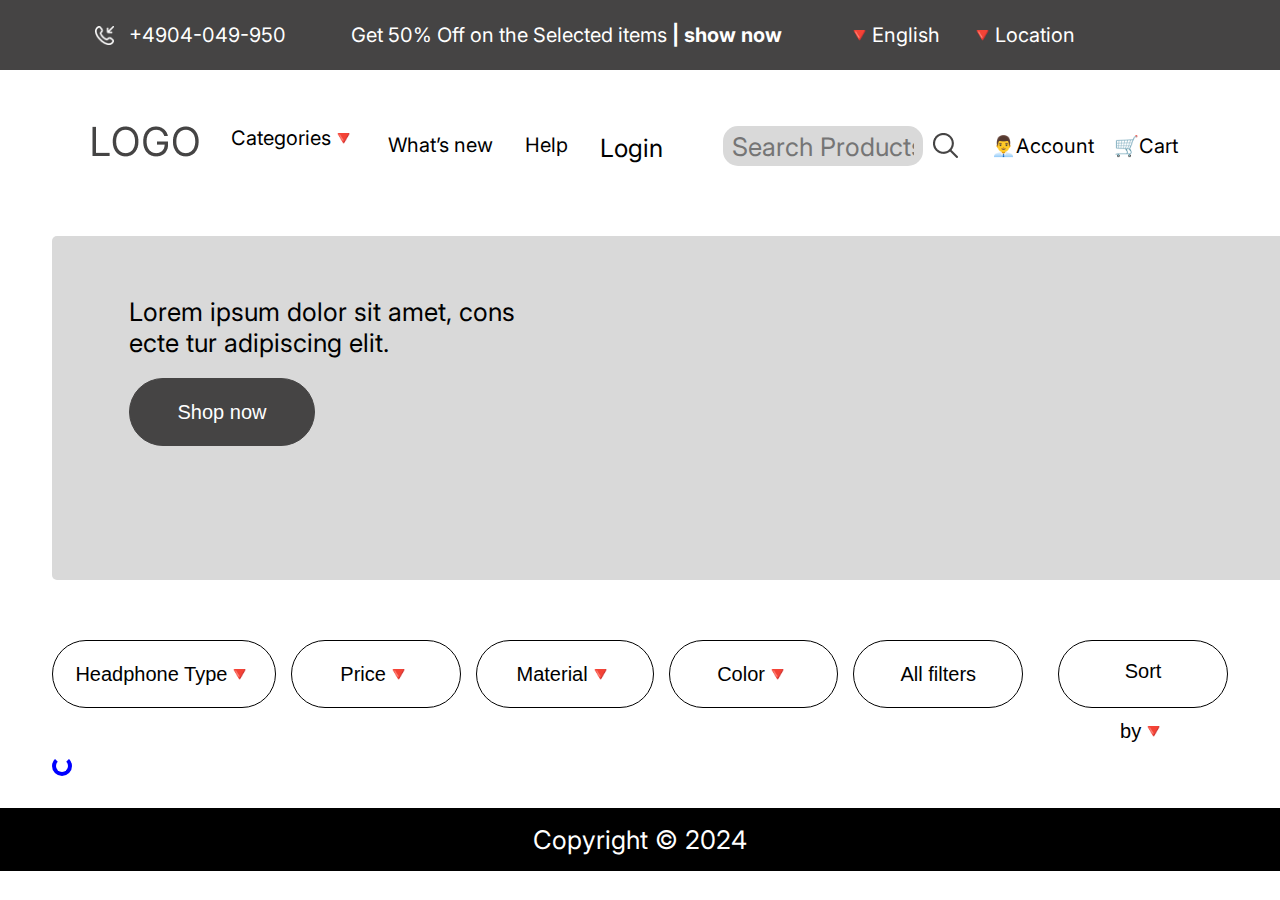
<file: index.html>
<!DOCTYPE html>
<html lang="en">
  <head>
    <meta charset="UTF-8" />
    <meta name="viewport" content="width=device-width, initial-scale=1.0" />
    <link rel="preconnect" href="https://fonts.googleapis.com" />
    <link rel="preconnect" href="https://fonts.gstatic.com" crossorigin />
    <link
      href="https://fonts.googleapis.com/css2?family=Inter:wght@100..900&display=swap"
      rel="stylesheet"
    />
    <title>e-store</title>
    <link rel="stylesheet" href="./main.css" />
    <script type="module" src="./main.js"></script>
  </head>
  <body>
    <div class="main-wrapper">
      <div class="head">
        <div class="tel">
          <img
            class="tel__img"
            src="./imeges/Vector.png"
            alt=""
            width="19"
            height="19"
          />
          <p>+4904-049-950</p>

          <div class="now">
            <p>Get 50% Off on the Selected items <strong>| show now</strong></p>
          </div>
          <div class="lang__loc">
            <p>🔻English</p>
            <p>🔻Location</p>
          </div>
        </div>
      </div>
      <header>
        <div class="container">
          <nav class="main-nav">
            <ul>
              <a href="#">
                <img class="logo__img" src="./imeges/LOGO.png" alt="" />
              </a>
              <li>Categories🔻</li>
              <li class="list">What’s new</li>
              <li class="list">Help</li>
              <li class="list">
                <a class="login_link" href="./login.html">Login</a>
              </li>
            </ul>
            <form>
              <input id="form" type="text" placeholder="Search Products" />
              <img class="search" src="./imeges/Vector (1).png" alt="" />
            </form>
            <div class="cart__acc">
              <p class="acc">👨‍💼Account</p>
              <p class="car">🛒Cart</p>
            </div>
          </nav>
          <div class="intro">
            <div class="lorem">
              Lorem ipsum dolor sit amet, cons ecte tur adipiscing elit.
              <button class="shop">Shop now</button>
            </div>
            <!-- <div class="login">
              <a href="./login.html">
                <button class="login__btn">Login</button>
              </a>
            </div> -->
          </div>
          <div class="more__btn">
            <button class="head__phone">Headphone Type🔻</button>
            <button>Price🔻</button>
            <button>Material🔻</button>
            <button>Color🔻</button>
            <button>All filters</button>
            <button class="by">Sort by🔻</button>
          </div>
        </div>
      </header>
      <div class="container">
        <div id="app">
          <ul class="products-container"></ul>
        </div>
      </div>

      <footer>Copyright &copy; 2024</footer>
    </div>
  </body>
</html>
</file>
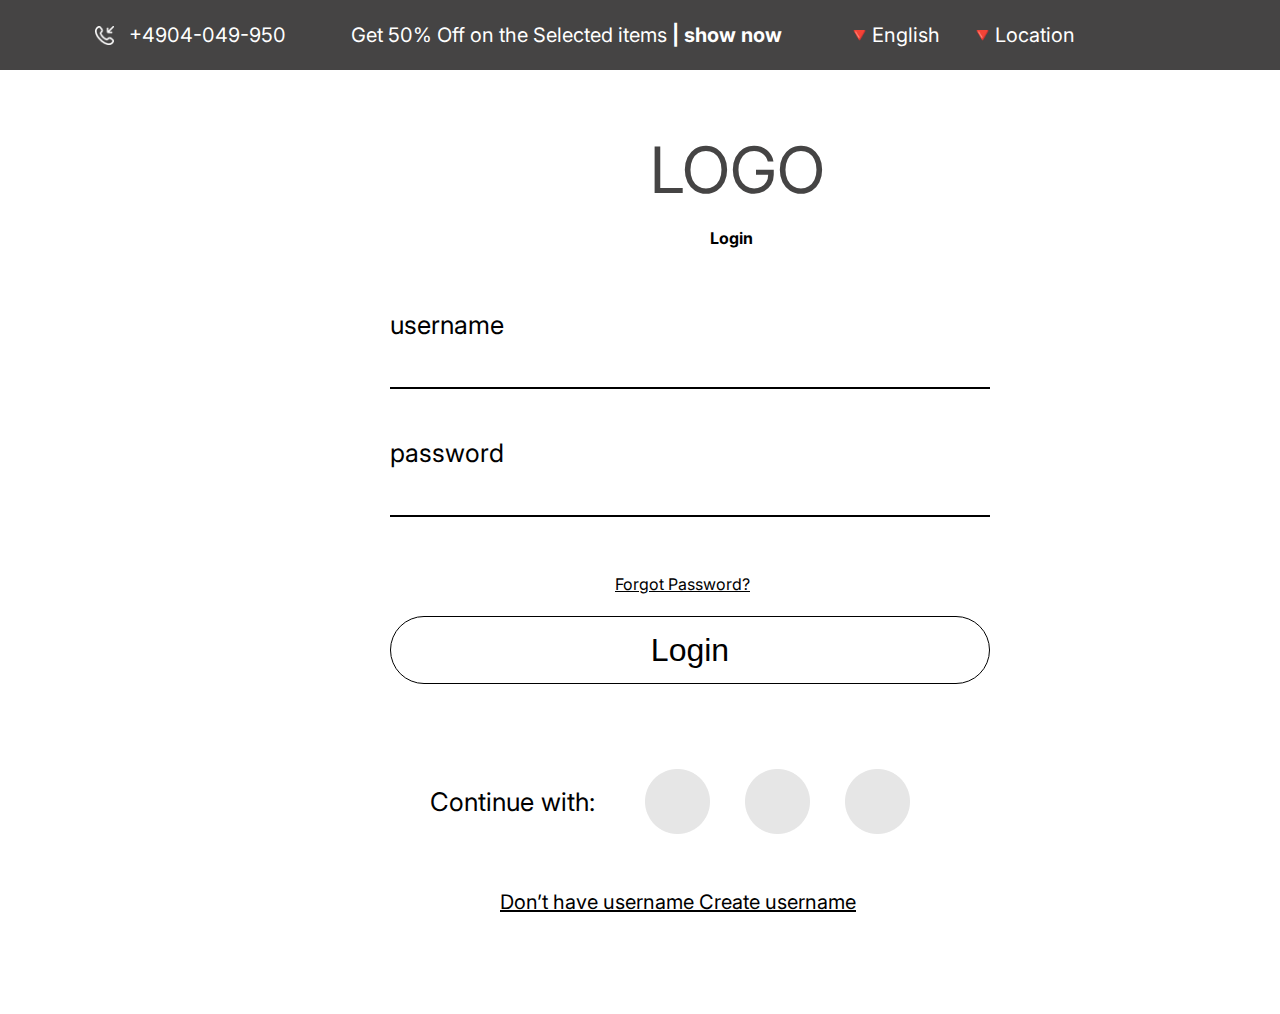
<file: login.html>
<!DOCTYPE html>
<html lang="en">
  <head>
    <meta charset="UTF-8" />
    <meta name="viewport" content="width=device-width, initial-scale=1.0" />
    <link rel="preconnect" href="https://fonts.googleapis.com" />
    <link rel="preconnect" href="https://fonts.gstatic.com" crossorigin />
    <link
      href="https://fonts.googleapis.com/css2?family=Inter:wght@100..900&display=swap"
      rel="stylesheet"
    />
    <title>Login</title>
    <link rel="stylesheet" href="./main.css" />
    <script type="module" src="./login.js"></script>
  </head>
  <body>
    <div class="head">
      <div class="tel">
        <img
          class="tel__img"
          src="./imeges/Vector.png"
          alt=""
          width="19"
          height="19"
        />
        <p>+4904-049-950</p>

        <div class="now">
          <p>Get 50% Off on the Selected items <strong>| show now</strong></p>
        </div>
        <div class="lang__loc">
          <p>🔻English</p>
          <p>🔻Location</p>
        </div>
      </div>
    </div>
    <div class="logoLogin">
      <a href="#">LOGO</a>
      <h2 class="login__h2">Login</h2>
    </div>
    <form class="form__login">
      <div class="form-control">
        <label for="username">username</label>
        <input required type="text" name="username" id="username" />
      </div>

      <div class="form-control">
        <label for="password">password</label>
        <input required type="password" name="password" id="password" />
      </div>

      <div class="forgot1">
        <a href="#">Forgot Password?</a>
      </div>

      <div class="loginBtn">
        <button id="login-button" type="submit">Login</button>
      </div>
    </form>
    <div class="cont">
      <div>Сontinue with:</div>
      <div class="cont__img">
        <img src="./imeges/Ellipse 14 (1).png" alt="" />
        <img src="./imeges/Ellipse 14 (1).png" alt="" />
        <img src="./imeges/Ellipse 14 (1).png" alt="" />
      </div>
    </div>
    <div class="have__user">
      <a href="#">Don’t have username Create username</a>
    </div>
  </body>
</html>
</file>
<file: main.css>
* {
  padding: 0;
  margin: 0;
  box-sizing: border-box;
}

/* html {
  font-size: 62.5%; 1rem = 10px
} */

body {
  font-size: 1.6rem;
  font-family: "Inter", sans-serif;
}



a,
a:visited {
  color: blue;
}

a:hover {
  text-decoration: none;
}

/* header {
  background-color: #d9d9d9;
} */

footer {
  background-color: black;
  color: white;
  text-align: center;
}

header,
footer {
  padding: 1rem 2rem;
}

img {
  display: block;
  width: 100%;
}

input{
  font-size: inherit;
  font-family: inherit;
}

.main-nav ul {
  display: flex;
  gap: 2rem;
}

.main-wrapper {
  min-height: 100vh;
  display: flex;
  flex-direction: column;
}

.products-container {
  display: flex;
  flex-wrap: wrap;

  display: grid;
  grid-template-columns: repeat(auto-fill, minmax(200px, 1fr));
  gap: 1rem;
}

.products-container li {
  flex-grow: 1;
  padding: 1rem;
  gap: 30px;
  /* border: 1px solid black; */
border-radius: 10px;
background-color: #fff;
}

.products-container li:hover{
    box-shadow: 0 0 40px  #ccc;
}

/* .products-container li > * {
  margin-bottom: 1rem;
} */

.products-container li img {
  height: 60%;
}

.products-container li h3 {
  display: -webkit-box;
  -webkit-box-orient: vertical;
  -webkit-line-clamp: 2;
  overflow: hidden;
  font-weight: 500;
}

#app {
  flex-grow: 1;
  padding: 2rem;
}

.spinner {
  width: 20px;
  height: 20px;
  border: 4px solid blue;
  border-top-color: transparent;
  border-radius: 50%;

  animation-name: spin;
  animation-duration: 1s;
  animation-iteration-count: infinite;
  animation-timing-function: linear;
}

@keyframes spin {
  to {
    transform: rotate(360deg);
  }
}

.container {
  max-width: 1440px;
  padding: 0 20px;
  /* margin: 0 auto; */
}

.head {
  height: 70px;
  background-color: #454444;
  display: flex;
  align-items: center;
  gap: 70px;
  /* flex-wrap: wrap; */
}

.tel {
  padding: 20px 95px;
  display: flex;
  align-items: center;
  gap: 15px;
  font-size: 20px;
}

.tel p {
  color: #fff;
  cursor: pointer;
}

.tel__img {
  width: 19px;
  height: 19px;
  cursor: pointer;/
}

.now{
    padding-left: 50px;
    padding-right: 50px;
    color: #fff;
    font-size: 20px;
}

.lang__loc{
    display: flex;
    align-items: center;
    gap: 30px;

}

ul {
  list-style-type: none;
  gap: 20px;
  cursor: pointer;
}

li{
    font-size: 20px;
    padding-top: 40px;
    transition: 0.3s;
}

li:hover{
    color: orangered;  
}
.list a{
  font-size: 25px;
  padding-top: 40px;
  transition: 0.3s;
  color: black;
  text-decoration: none;
}

.list a:hover{
  color: orangered
}

.list{
font-size: 20px;
    padding-top: 47px;
    transition: 0.3s;
}

.list:hover{
    color: orangered;
}

.logo__img{
    padding-left: 40px;
    padding-top: 40px;
}

.main-nav{  
    display: flex;
}

form{
    display: flex;
}

#form{
    width: 200px;
    height: 40px;
    padding: 11px 9px;
    margin-top: 40px;
    margin-left: 60px;
    border-radius: 15px;
    border: none;
    outline: none;
    background-color: #D9D9D9;
}

.search{
    margin-left: 10px;
    margin-top: 47px;
    width: 25px;
    height: 25px;
    cursor: pointer;
}

.cart__acc{
    padding-top: 40px;
    padding-left: 33px;
    display: flex;
    align-items: center;
    gap: 20px;
    
}

.car{
    cursor: pointer;
    font-size: 20px;
    transition: 0.3s;
}

.car:hover{
    color: orangered;
}

.acc{
    cursor: pointer;
    font-size: 20px;
    transition: 0.3s;
}

.acc:hover{
    color: orangered;
}




  button {
    width: 186px;
    height: 68px;
    border-radius: 50px;
    border: 1px solid black;

    margin-top: 20px;
    line-height: 60px;
    padding: 0 40px;
    background: #fff;
    transition: 0.3s;
    font-size: 20px;
    cursor: pointer;
  }
  button:hover {
    background-color: black;
    color: #fff;
  }

  .shop{
    width: 186px;
    height: 68px;
    border-radius: 50px;
    border: 1px solid #454444;
    margin-top: 20px;
    line-height: 60px;
    padding: 0 40px;
    background-color: #454444;
    transition: 0.3s;
    font-size: 20px;
    cursor: pointer;
    color: #fff;
  }


  .intro{
    /* display: flex; */
    /* justify-content: space-between; */
    align-items: center;
    padding: 60px 77px ;
    margin-top: 70px;
    width: 1240px;
    height: 344px;
    background-color: #D9D9D9;
    border-radius: 5px;
  }

  .login__btn{
    width: 186px;
    height: 68px;
    border-radius: 50px;
    border: 1px solid #454444;
    margin-top: 20px;
    line-height: 60px;
    padding: 0 40px;
    background-color: #454444;
    transition: 0.3s;
    font-size: 20px;
    cursor: pointer;
    color: #fff;
  }



  .lorem{
    width: 100%;
    max-width: 398px;
  }

  .more__btn{
margin-top: 40px;
    display: flex;
    gap: 15px;
  }

  .head__phone{
    padding: 1px 21px;
    width: 257px;
    height: 68px;
  }

  .by{
    margin-left: 20px;
  }


.form__login{
  display: block;
}

.form-control{
  margin-bottom: 3rem;
}

.form__login{
  max-width: 500px;
  margin: auto;
  /* padding: 2rem; */
}

 label{
margin-bottom: 0.8rem;
}


.form-control input{
  border: none;
  border-bottom: 2px solid;
  padding: 0.5rem ;
  width: 600px;
  max-width: 600px;
}

.form-control input:focus{
  outline: none;
  border-bottom-color: blue;
}



.login-button[disabled] {
  pointer-events: none;
}

.product-container {
  max-width: 500px;
  margin: auto;
}


.logoLogin{
  padding: 61px;
padding-left: 650px;
}

.logoLogin a{
  font-size: 64px;
  text-decoration: none;
  color:  #454444;
  
}

.login__h2{
  padding-left: 60px;
  padding-top: 20px;
  font-size: 16px;
}

button[submit]{
  width: 600px;
}

.forgot1 a{
  /* max-width: 141px;
  width: 100%; */
  padding-left: 225px;
  text-align: center;
font-size: 16px;
color: #000;
}

.loginBtn button{
  width: 600px;
  font-size: 32px;
  margin-bottom: 85px;

  color: #000;
  outline: none;
  border: 1px solid ;
  transition: 0.3s;
}

.loginBtn button:hover{
  color: #fff;
  background-color: #454444;
}

.cont{
  display: flex;
  gap: 50px;
  align-items: center;
  padding-left: 430px;
  padding-bottom: 50px;
}


.cont__img{
  display: flex;
  gap: 35px;
  width: 65px;
  height: 65px;
}


.have__user a{
  padding-top: 50px;
  padding-left: 500px;
  padding-bottom: 100px;
  text-align: center;
  font-size: 20px;
  color: #000;
}
</file>
